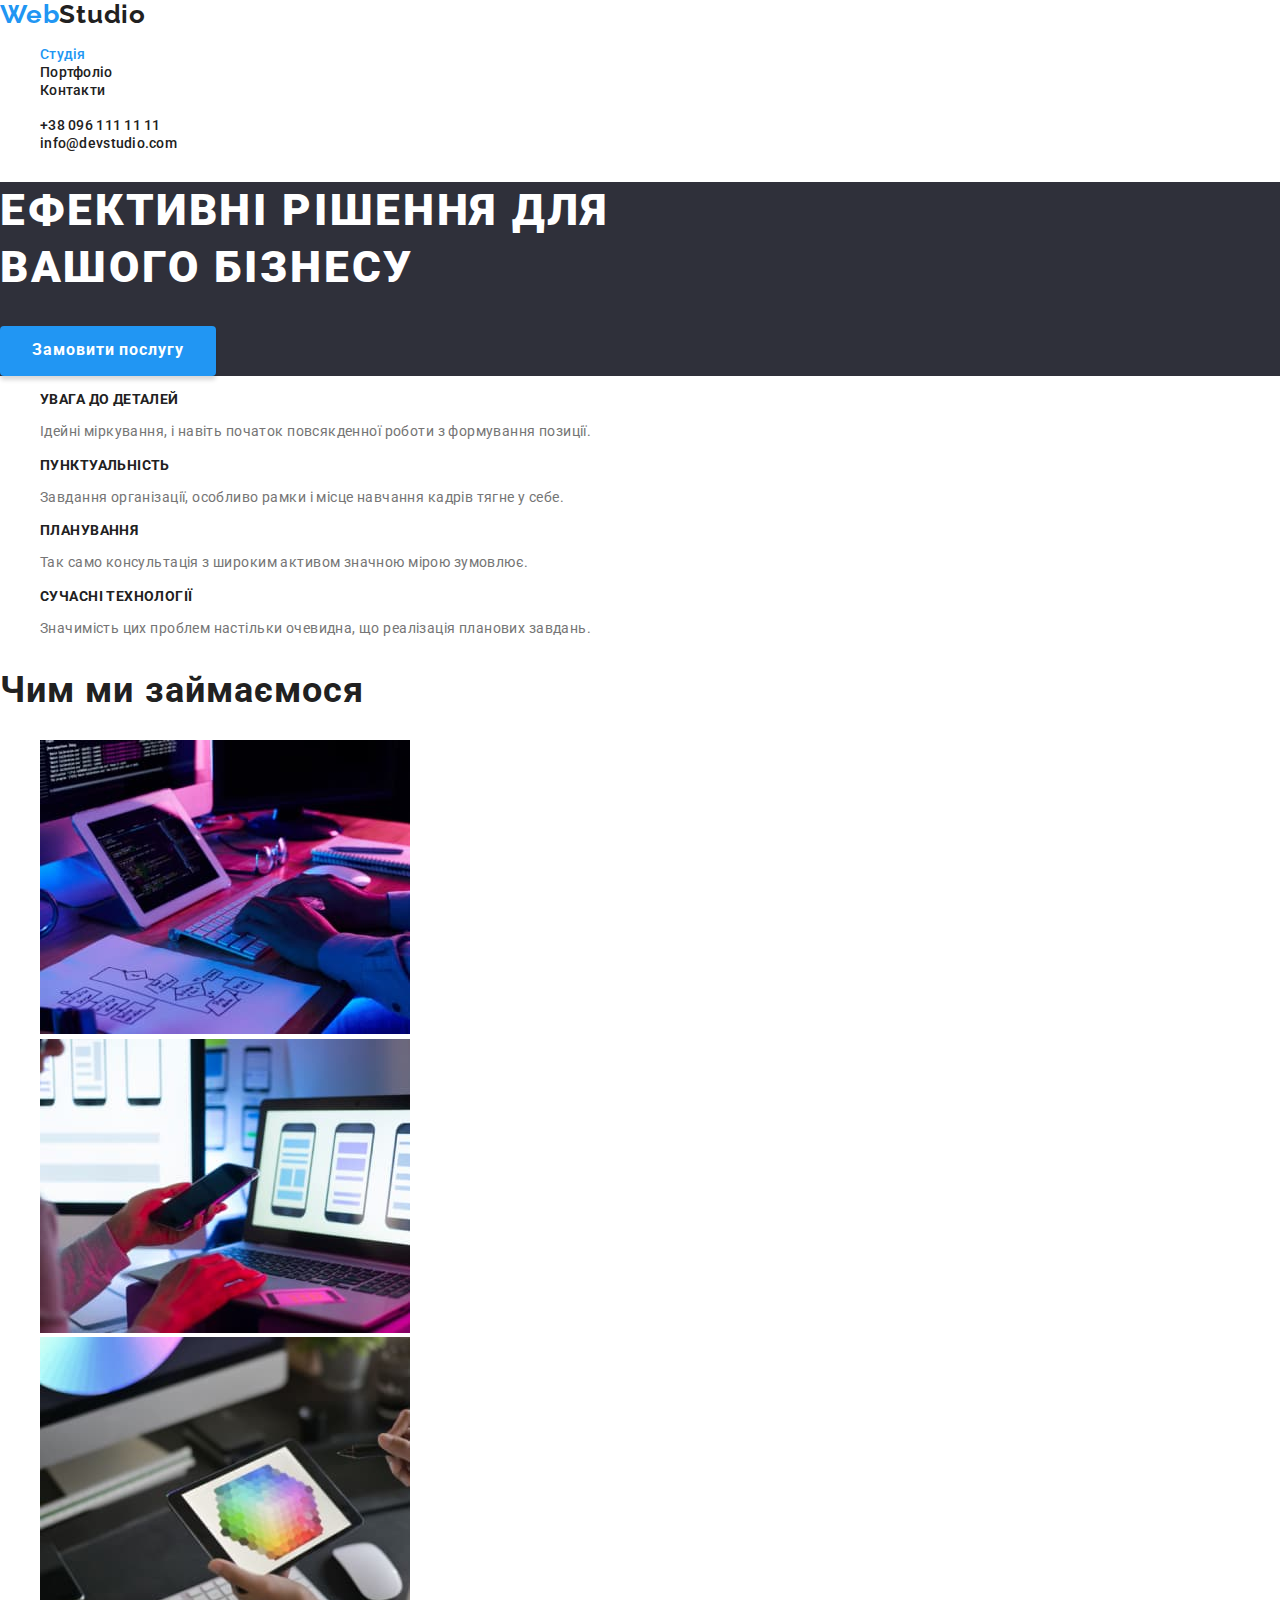
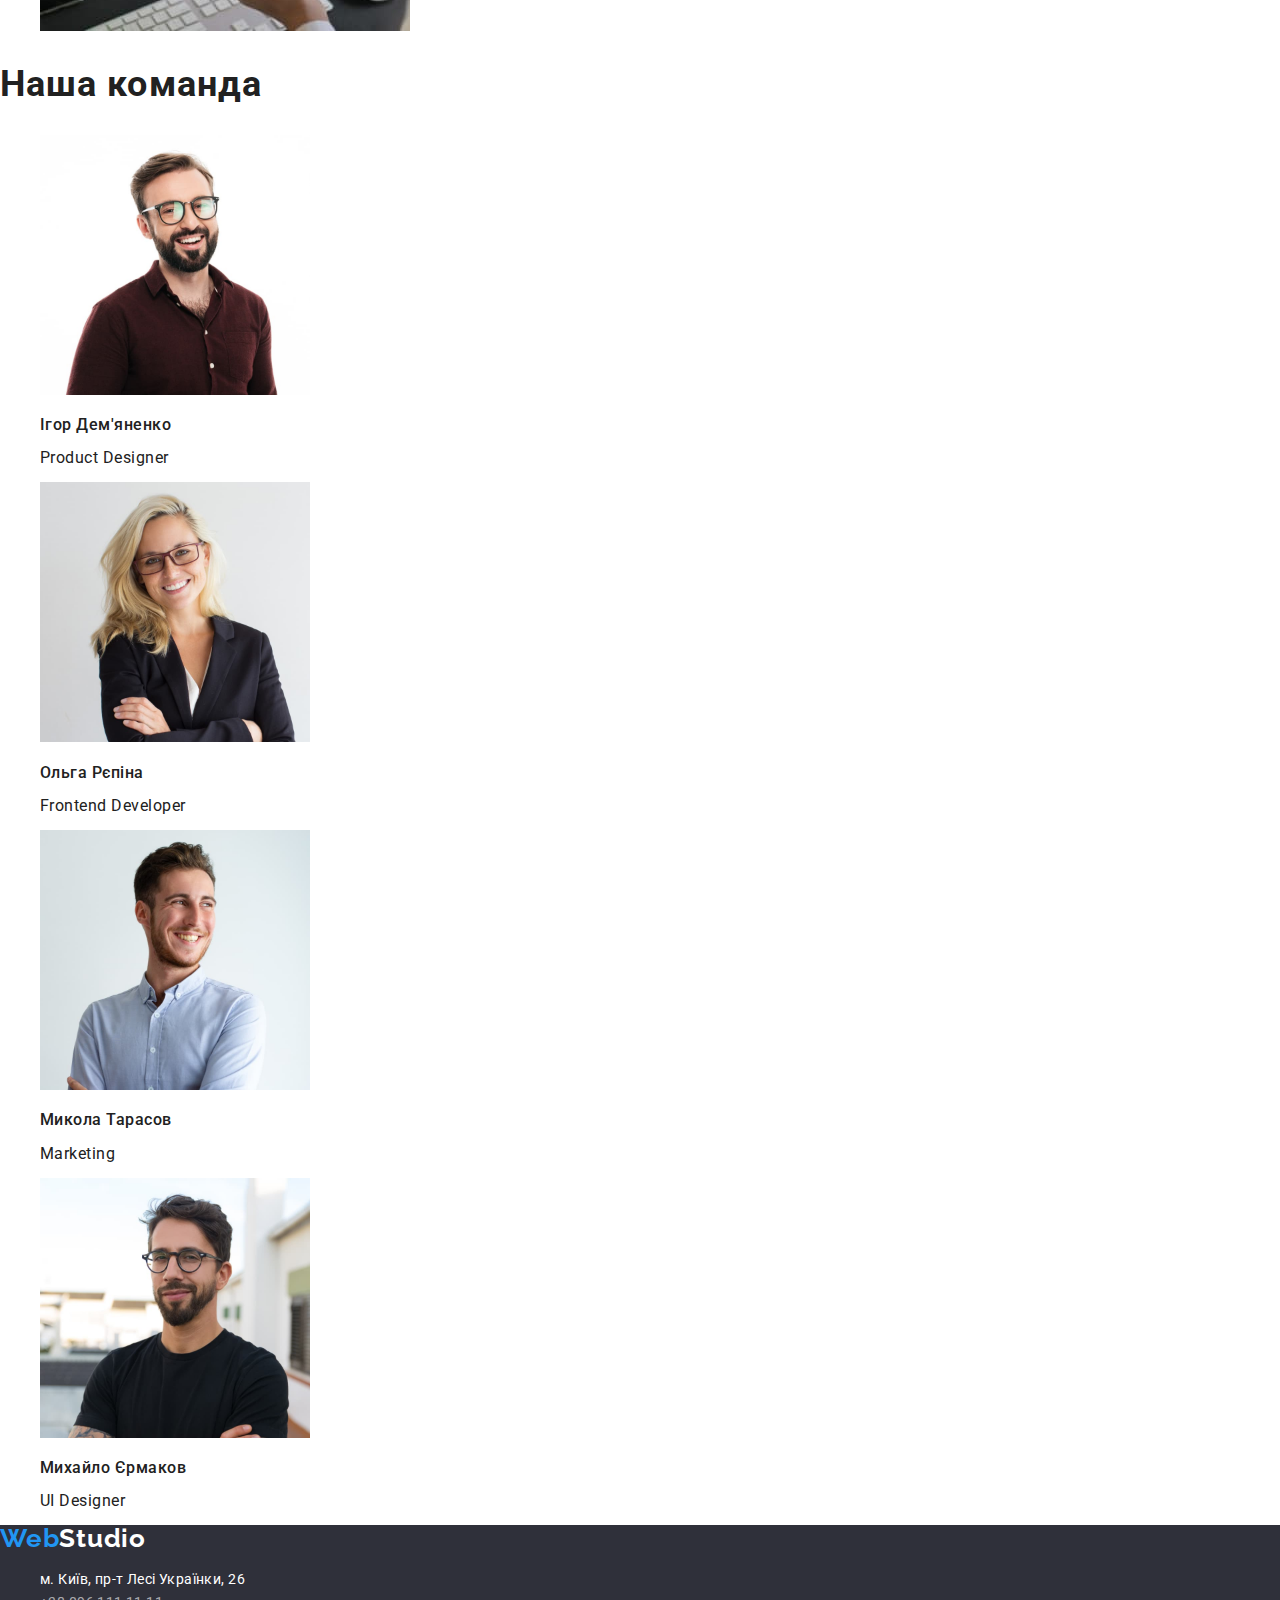
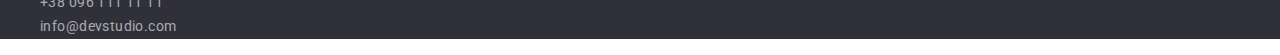
<file: index.html>
<!DOCTYPE html>
<html lang="uk">
  <head>
    <meta charset="UTF-8" >
    <meta http-equiv="X-UA-Compatible" content="IE=edge" >
    <meta name="viewport" content="width=device-width, initial-scale=1.0" >
    <link rel="preconnect" href="https://fonts.googleapis.com" >
    <link rel="preconnect" href="https://fonts.gstatic.com" crossorigin >
    <link href="https://fonts.googleapis.com/css2?family=Roboto:wght@400;500;700;900&display=swap" rel="stylesheet" >
    <link rel="preconnect" href="https://fonts.googleapis.com" >
    <link rel="preconnect" href="https://fonts.gstatic.com" crossorigin >
    <link href="https://fonts.googleapis.com/css2?family=Raleway:wght@700&display=swap" rel="stylesheet" >
    <link rel="stylesheet" href="https://cdnjs.cloudflare.com/ajax/libs/modern-normalize/1.0.0/modern-normalize.min.css" >
    <link rel="stylesheet" href="./css/styles.css" >
    <title>Домашнє завдання</title>
  </head>

  <body>

<!--Шапка сайту-->

    <header>      
        <a href="/" class="logo-top"><span class="logo-top-blue">Web</span>Studio</a>
      <nav>
        <ul class="header-menu">
          <li><a href="./index.html" class="header-menu-item current">Студія</a></li>
          <li><a href="./portfolio.html" class="header-menu-item">Портфоліо</a></li>
          <li><a href="#" class="header-menu-item">Контакти</a></li>
        </ul>
      </nav>
      <ul class="header-contact">
        <li><a href="tel:+380961111111" class="header-contact-item">+38 096 111 11 11</a></li>
        <li><a href="mailto:info@devstudio.com" class="header-contact-item">info@devstudio.com</a></li>
      </ul>
    </header>

    <main>

<!--Головний блок-->

      <section class="hero">
        <h1>
          Ефективні рішення для <br>
          вашого бізнесу
        </h1>
        <button type="button" class="btn">Замовити послугу</button>
      </section>

<!--Інформаційний блок-->

      <section class="info">
        <h2>Інформація</h2>
        <ul class="info-list">
          <li>
            <h3>УВАГА ДО ДЕТАЛЕЙ</h3>
            <p>Ідейні міркування, і навіть початок повсякденної роботи з формування позиції.</p>
          </li>
          <li>
            <h3>ПУНКТУАЛЬНІСТЬ</h3>
            <p>Завдання організації, особливо рамки і місце навчання кадрів тягне у себе.</p>
          </li>
          <li>
            <h3>ПЛАНУВАННЯ</h3>
            <p>Так само консультація з широким активом значною мірою зумовлює.</p>
          </li>
          <li>
            <h3>СУЧАСНІ ТЕХНОЛОГІЇ</h3>
            <p>Значимість цих проблем настільки очевидна, що реалізація планових завдань.</p>
          </li>
        </ul>
      </section>

<!-- Чим ми займаємося-->

      <section class="what-dowedo">
        <h2>Чим ми займаємося</h2>
        <ul class="what-dowedo">
          <li>
            <img src="./images/what_dowedo_img_1.jpg" alt="фото компютера" width="370" height="294">
          </li>
          <li>
            <img src="./images/what_dowedo_img_2.jpg" alt="фото компютера" width="370" height="294">
          </li>
          <li>
            <img src="./images/what_dowedo_img_3.jpg" alt="фото планшета" width="370" height="294">
          </li>
        </ul>
      </section>

<!-- Наша команда-->

      <section class="team">
        <h2>Наша команда</h2>
        <ul class="team">
          <li>
            <img src="./images/team_img_1.jpg" alt="фото Ігора Дем'яненка" width="270" height="260">
            <h3>Ігор Дем'яненко</h3>
            <p>Product Designer</p>
          </li>
          <li>
            <img src="./images/team_img_2.jpg" alt="фото Ольги Рєпіної" width="270" height="260">
            <h3>Ольга Рєпіна</h3>
            <p>Frontend Developer</p>
          </li>
          <li>
            <img src="./images/team_img_3.jpg" alt="фото Миколи Тарасова" width="270" height="260">
            <h3>Микола Тарасов</h3>
            <p>Marketing</p>
          </li>
          <li>
            <img src="./images/team_img_4.jpg" alt="фото Михайла Єрмакова" width="270" height="260">
            <h3>Михайло Єрмаков</h3>
            <p>UI Designer</p>
          </li>
        </ul>
      </section>

    </main>

<!-- Підвал-->

    <footer class="footer">
      <a href="/" class="logo-footer"><span class="logo-footer-blue">Web</span>Studio</a>
      <address>
        <ul class="footer-contacts">
          <li><a href="https://goo.gl/maps/62NH4mXpDvtfNdRu7" target="_blank" rel="noreferrer noopener nofollow" class="footer-adres-item">м. Київ, пр-т Лесі Українки, 26</a></li>
          <li><a href="tel:+380961111111" class="footer-contact-item">+38 096 111 11 11</a></li>
          <li><a href="mailto:info@devstudio.com" class="footer-contact-item">info@devstudio.com</a></li>
        </ul>
      </address>
    </footer>

  </body>
</html>
</file>
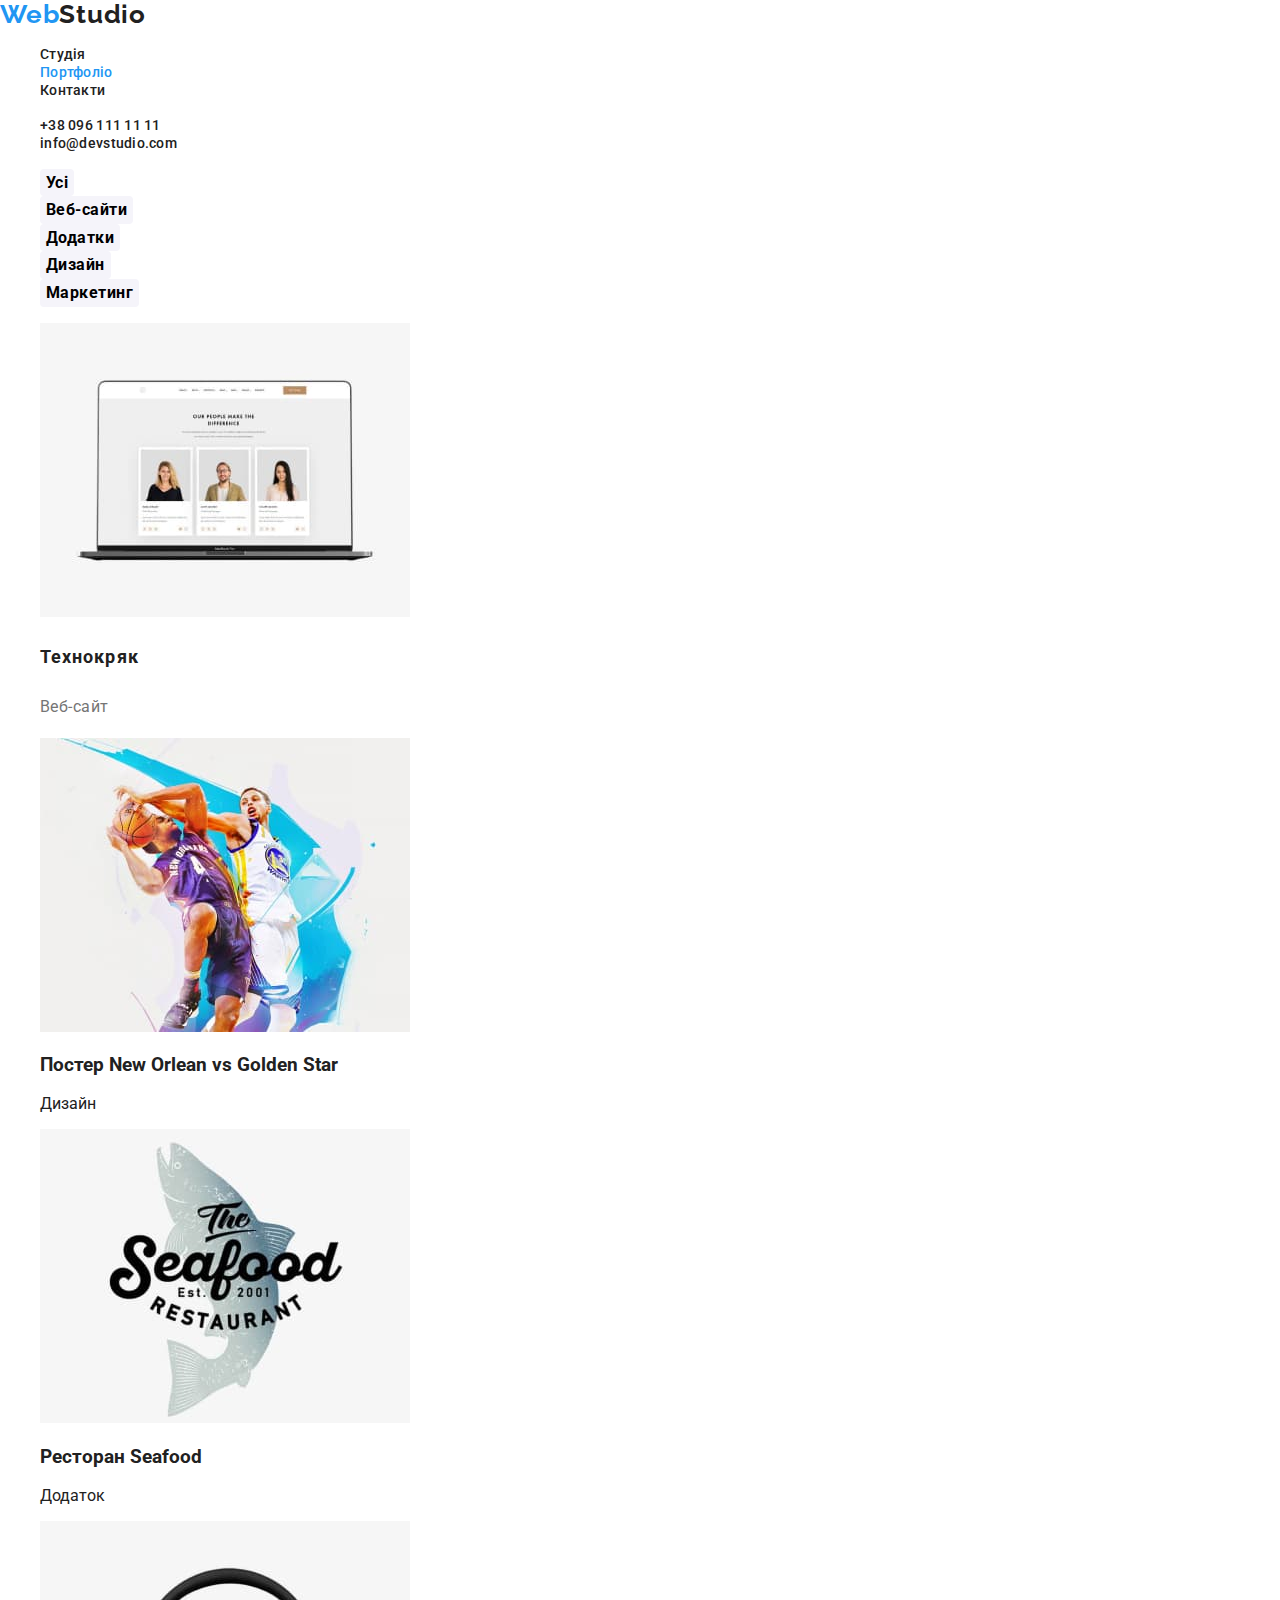
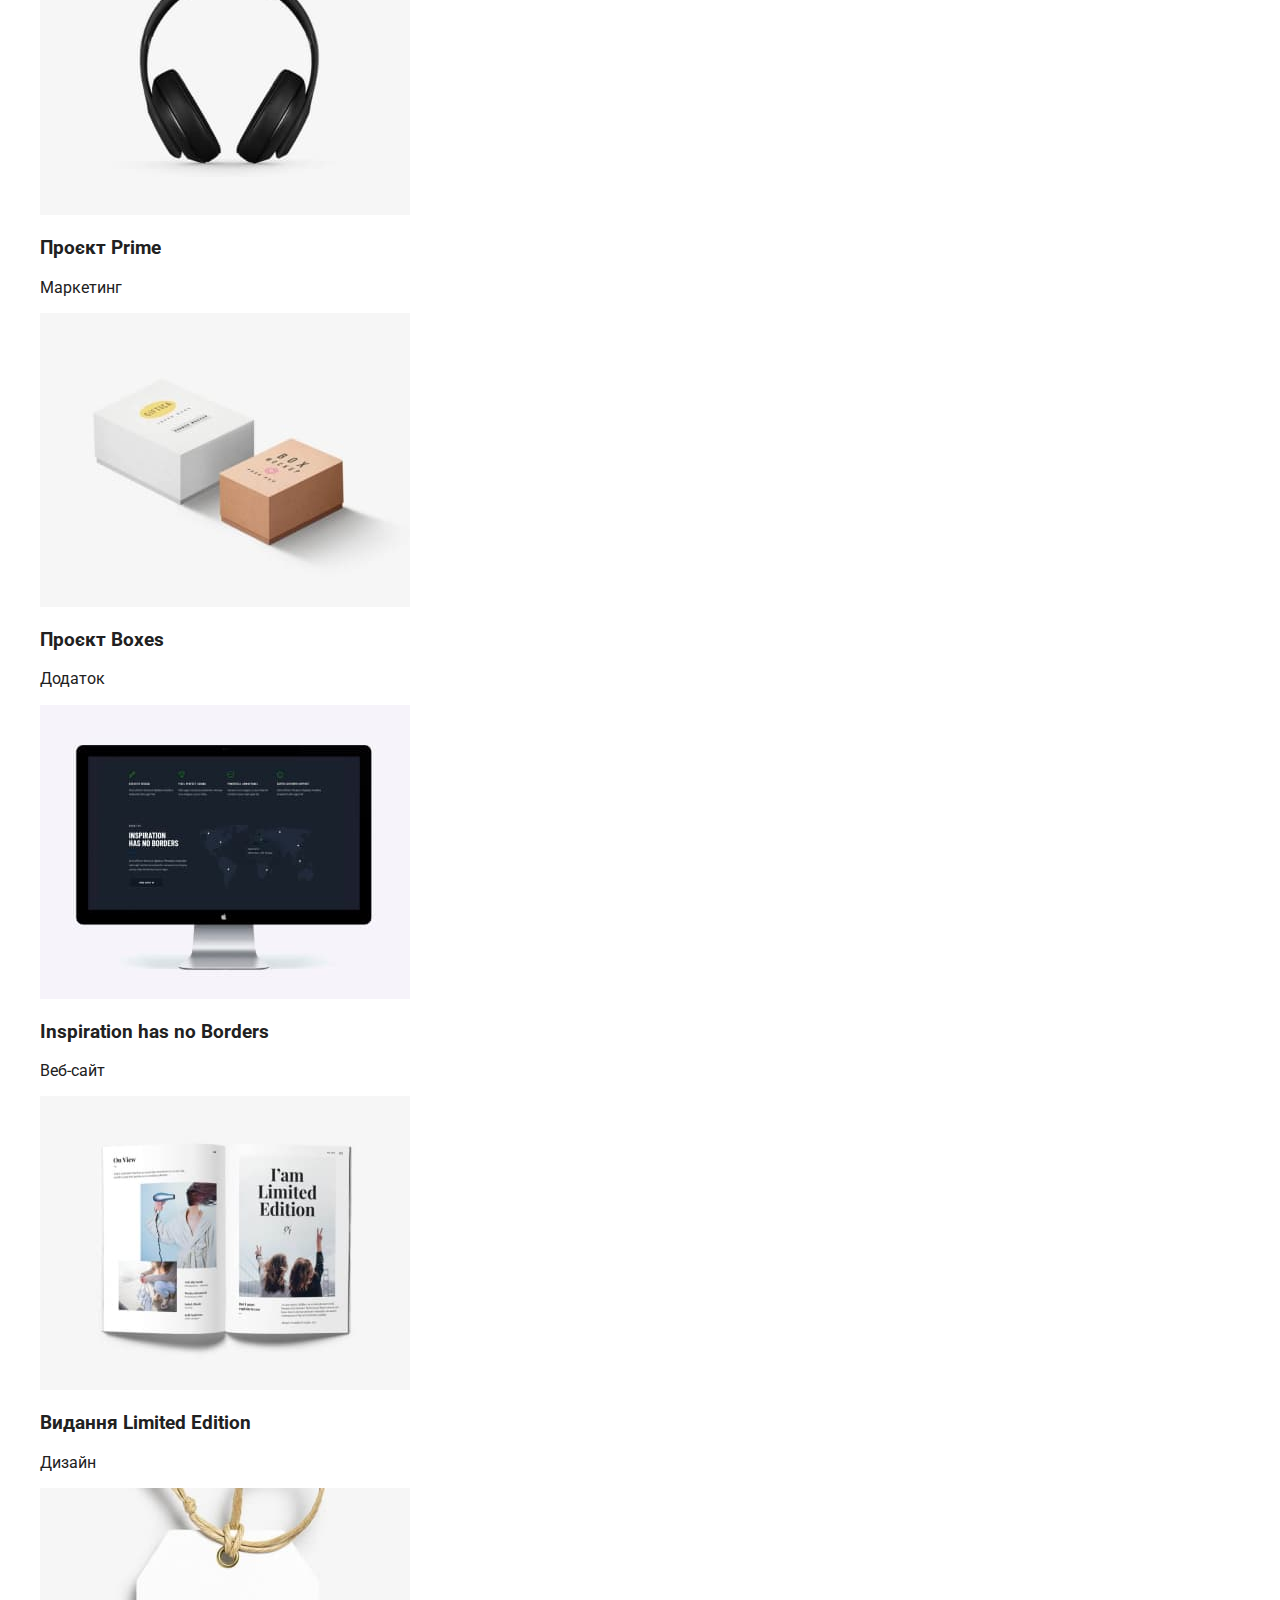
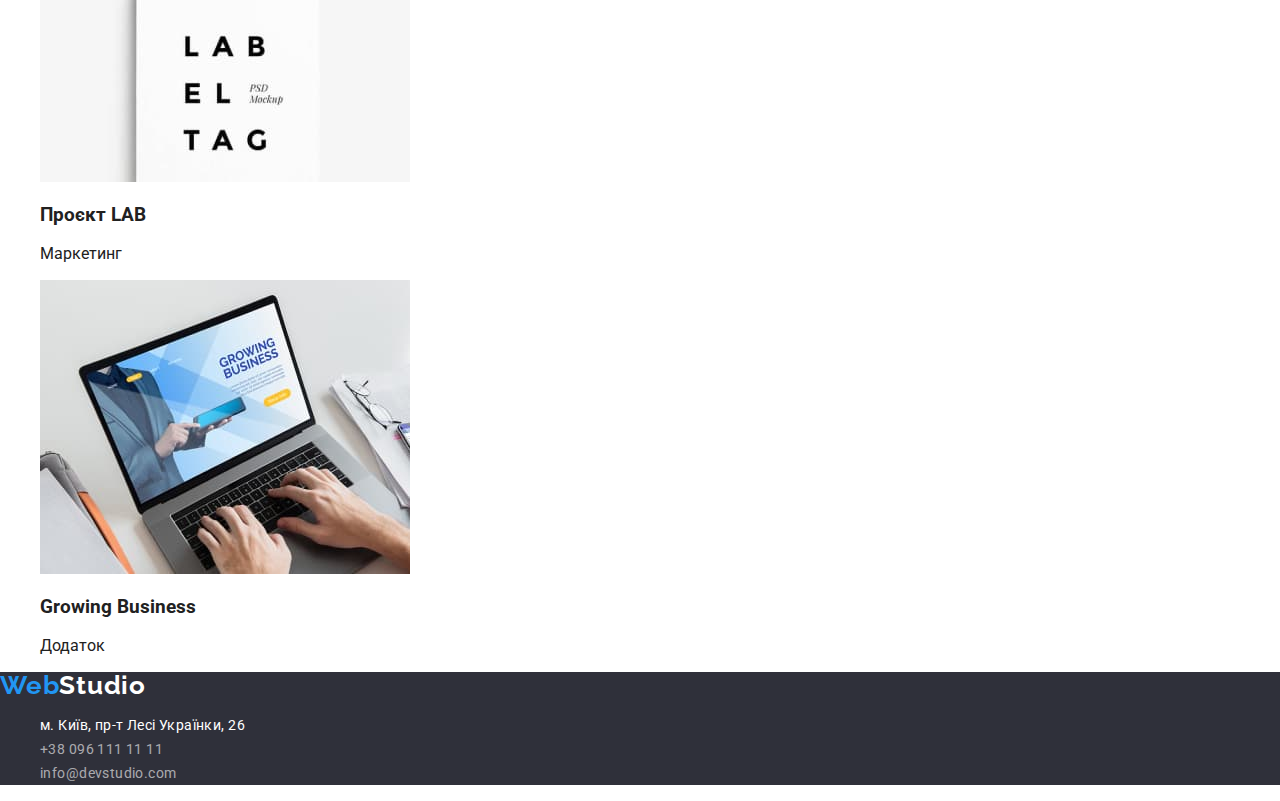
<file: portfolio.html>
<!DOCTYPE html>
<html lang="uk">
   <head>
    <meta charset="UTF-8" >
    <meta http-equiv="X-UA-Compatible" content="IE=edge" >
    <meta name="viewport" content="width=device-width, initial-scale=1.0" >
    <link rel="preconnect" href="https://fonts.googleapis.com" >
    <link rel="preconnect" href="https://fonts.gstatic.com" crossorigin >
    <link href="https://fonts.googleapis.com/css2?family=Roboto:wght@400;500;700;900&display=swap" rel="stylesheet" >
    <link rel="preconnect" href="https://fonts.googleapis.com" >
    <link rel="preconnect" href="https://fonts.gstatic.com" crossorigin >
    <link href="https://fonts.googleapis.com/css2?family=Raleway:wght@700&display=swap" rel="stylesheet" >
    <link rel="stylesheet" href="https://cdnjs.cloudflare.com/ajax/libs/modern-normalize/1.0.0/modern-normalize.min.css" >
    <link rel="stylesheet" href="./css/styles.css" >
    <title>Домашнє завдання</title>
  </head>
  <body>

<!--Шапка сайту-->

    <header>
      <a href="/" class="logo-top"><span class="logo-top-blue">Web</span>Studio</a>
      <nav>
        <ul class="header-menu">
          <li><a href="./index.html" class="header-menu-item">Студія</a></li>
          <li><a href="./portfolio.html" class="header-menu-item current">Портфоліо</a></li>
          <li><a href="#" class="header-menu-item">Контакти</a></li>
        </ul>
      </nav>
      <ul class="header-contact">
        <li><a href="tel:+380961111111" class="header-contact-item">+38 096 111 11 11</a></li>
        <li><a href="mailto:info@devstudio.com" class="header-contact-item">info@devstudio.com</a>
        </li>
      </ul>
    </header>

    <main>

<!--Меню портфоліо-->

      <section class="portfolio-menu">
         <h1>Меню портфоліо</h1>
        <ul class="portfolio-menu-list">
          <li class="portfolio-menu-item">
            <button type="button" class="portfolio-btn">Усі</button>
          </li>
          <li class="portfolio-menu-item">
            <button type="button" class="portfolio-btn">Веб-сайти</button>
          </li>
          <li class="portfolio-menu-item">
            <button type="button" class="portfolio-btn">Додатки</button>
          </li>
          <li class="portfolio-menu-item">
            <button type="button" class="portfolio-btn">Дизайн</button>
          </li>
          <li class="portfolio-menu-item">
            <button type="button" class="portfolio-btn">Маркетинг</button>
          </li>
        </ul>
      </section>

<!--Наші роботи-->

      <section class="portfolio-work">        
        <h2>Наші роботи</h2>
        <ul class="portfolio-list">
          <li class="portfolio-item">
            <img src="./images/portfolio_img_1.jpg" alt="фото компютера" width="370" height="294">
            <h3>Технокряк</h3>
            <p>Веб-сайт</p>
          </li>
          <li class="portfolio-work-item">
            <img src="./images/portfolio_img_2.jpg" alt="фото баскетболістів" width="370" height="294">
            <h3>Постер New Orlean vs Golden Star</h3>
            <p>Дизайн</p>
          </li>
          <li class="portfolio-work-item">
            <img src="./images/portfolio_img_3.jpg" alt="логотип ресторану" width="370" height="294">
            <h3>Ресторан Seafood</h3>
            <p>Додаток</p>
          </li>
          <li class="portfolio-work-item">
            <img src="./images/portfolio_img_4.jpg" alt="навушникі" width="370" height="294">
            <h3>Проєкт Prime</h3>
            <p>Маркетинг</p>
          </li>
          <li class="portfolio-work-item">
            <img src="./images/portfolio_img_5.jpg" alt="фото коробок" width="370" height="294">
            <h3>Проєкт Boxes</h3>
            <p>Додаток</p>
          </li>
          <li class="portfolio-work-item">
            <img src="./images/portfolio_img_6.jpg" alt="монітор" width="370" height="294">
            <h3>Inspiration has no Borders</h3>
            <p>Веб-сайт</p>
          </li>
          <li class="portfolio-work-item">
            <img src="./images/portfolio_img_7.jpg" alt="фото книгі" width="370" height="294">
            <h3>Видання Limited Edition</h3>
            <p>Дизайн</p>
          </li>
          <li class="portfolio-work-item">
            <img src="./images/portfolio_img_8.jpg" alt="фото цінника" width="370" height="294">
            <h3>Проєкт LAB</h3>
            <p>Маркетинг</p>
          </li>
          <li class="portfolio-work-item">
            <img src="./images/portfolio_img_9.jpg" alt="фото ноутбука" width="370" height="294">
            <h3>Growing Business</h3>
            <p>Додаток</p>
          </li>
        </ul>
      </section>

    </main>

<!-- Підвал-->

    <footer class="footer">
      <a href="/" class="logo-footer"><span class="logo-footer-blue">Web</span>Studio</a>
      <address>
        <ul class="footer-contacts">
          <li><a href="https://goo.gl/maps/62NH4mXpDvtfNdRu7" target="_blank" rel="noreferrer noopener nofollow" class="footer-adres-item">м. Київ, пр-т Лесі Українки, 26</a></li>
          <li><a href="tel:+380961111111" class="footer-contact-item">+38 096 111 11 11</a></li>
          <li><a href="mailto:info@devstudio.com" class="footer-contact-item">info@devstudio.com</a></li>
        </ul>
      </address>
    </footer>

  </body>
</html>
</file>
<file: css/styles.css>
:root {
  --primary-color-text: #212121;
  --blue-primary: #2196f3;
  --white-color-text: #ffffff;
  --dark-background-color: #2f303a;
}

/* Reset styles */

a {
  color: inherit;
  text-decoration: none;
}

ul {
  list-style: none;
}

/* Стилі сайту */

body {
  font-family: 'Roboto', sans-serif;
  font-style: normal;
  font-weight: 400;
  color: var(--primary-color-text);
  margin: 0;
}

/* Стилі шапки сайту */

.logo-top {
  font-family: 'Raleway';
  font-weight: 700;
  font-size: 26px;
  line-height: 1.1;
  letter-spacing: 0.03em;
}

.logo-top-blue {
  color: var(--blue-primary);
}

.header-menu-item,
.header-contact-item {
  font-weight: 500;
  font-size: 14px;
  line-height: 1.1;
  letter-spacing: 0.02em;
}

.header-menu-item:hover,
.header-menu-item:focus,
.header-contact-item:hover,
.header-contact-item:focus {
  color: var(--blue-primary);
}

.header-menu-item.current {
  color: var(--blue-primary);
}

/* Стилі головного блока */

.hero {
  background-color: var(--dark-background-color);
}

.hero h1 {
  font-weight: 900;
  font-size: 44px;
  line-height: 1.3;
  letter-spacing: 0.06em;
  text-transform: uppercase;
  color: var(--white-color-text);
}

.btn {
  width: 216px;
  height: 50px;
  font-weight: 700;
  font-size: 16px;
  line-height: 1.8;
  letter-spacing: 0.06em;
  color: var(--white-color-text);
  background-color: var(--blue-primary);
  box-shadow: 0px 4px 4px rgba(0, 0, 0, 0.15);
  border-radius: 4px;
  cursor: pointer;
  border: none;
}

/* Стилі інформаційного блока */

.info h2 {
  display: none;
}

.info h3 {
  font-weight: 700;
  font-size: 14px;
  line-height: 1;
  letter-spacing: 0.03em;
  text-transform: uppercase;
}

.info p {
  font-size: 14px;
  line-height: 1.7;
  letter-spacing: 0.03em;
  color: #757575;
}

/* Стилі чим ми займаємося */

.what-dowedo h2,
.team h2 {
  font-weight: 700;
  font-size: 36px;
  line-height: 1.1;
  letter-spacing: 0.03em;
}

/* Стилі наша команда */

.team h3 {
  font-weight: 500;
  font-size: 16px;
  line-height: 1.2;
  letter-spacing: 0.03em;
}

.team p {
  font-size: 16px;
  line-height: 1;
  letter-spacing: 0.03em;
}

/* Стилі підвал*/

.footer {
  background-color: var(--dark-background-color);
}

.logo-footer {
  font-family: 'Raleway';
  font-style: normal;
  font-weight: 700;
  font-size: 26px;
  line-height: 1;
  letter-spacing: 0.03em;
  color: var(--white-color-text);
}

.logo-footer-blue {
  color: var(--blue-primary);
}

.footer address {
  font-style: normal;
}

.footer-adres-item {
  font-size: 14px;
  line-height: 1.7;
  letter-spacing: 0.03em;
  color: var(--white-color-text);
}
.footer-contact-item {
  font-size: 14px;
  line-height: 1.7;
  letter-spacing: 0.03em;
  color: rgba(255, 255, 255, 0.6);
}

.footer-adres-item:hover,
.footer-adres-item:focus,
.footer-contact-item:hover,
.footer-contact-item:focus {
  color: var(--blue-primary);
}

/* ПОРТФОЛІО */

/* Стилі меню портфоліо*/

.portfolio-menu h1 {
  display: none;
}

.portfolio-btn {
  font-weight: 700;
  font-size: 16px;
  line-height: 1.6;
  letter-spacing: 0.03em;
  background: #f5f4fa;
  border-radius: 4px;

  cursor: pointer;
  border: none;
}

.portfolio-btn:hover,
.portfolio-btn:focus {
  color: var(--white-color-text);
  background-color: var(--blue-primary);
}

/* Стилі наші роботи */

.portfolio-work h2 {
  display: none;
}

.portfolio-item h3 {
  font-weight: 700;
  font-size: 18px;
  line-height: 2;
  letter-spacing: 0.06em;
  color: #212121;
}

.portfolio-item p {
  font-size: 16px;
  line-height: 1.8;
  letter-spacing: 0.03em;
  color: #757575;
}
</file>
